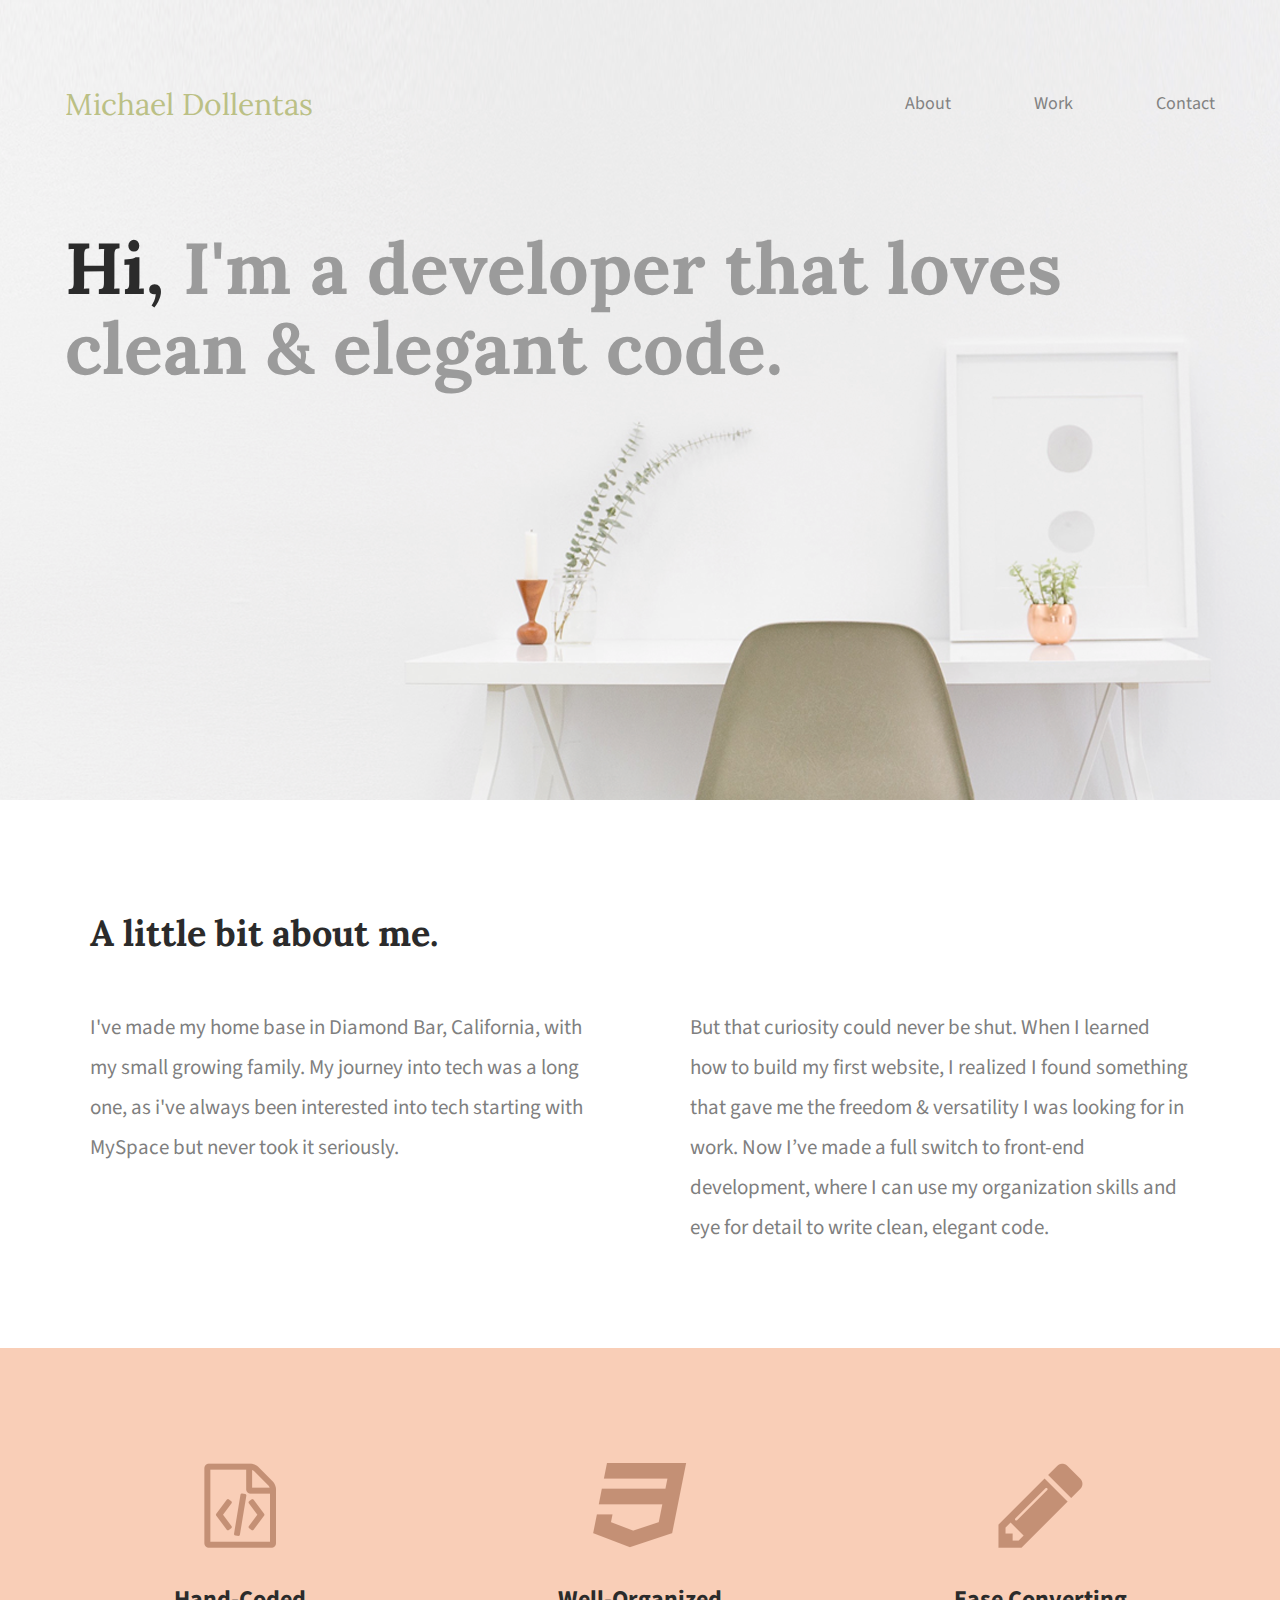
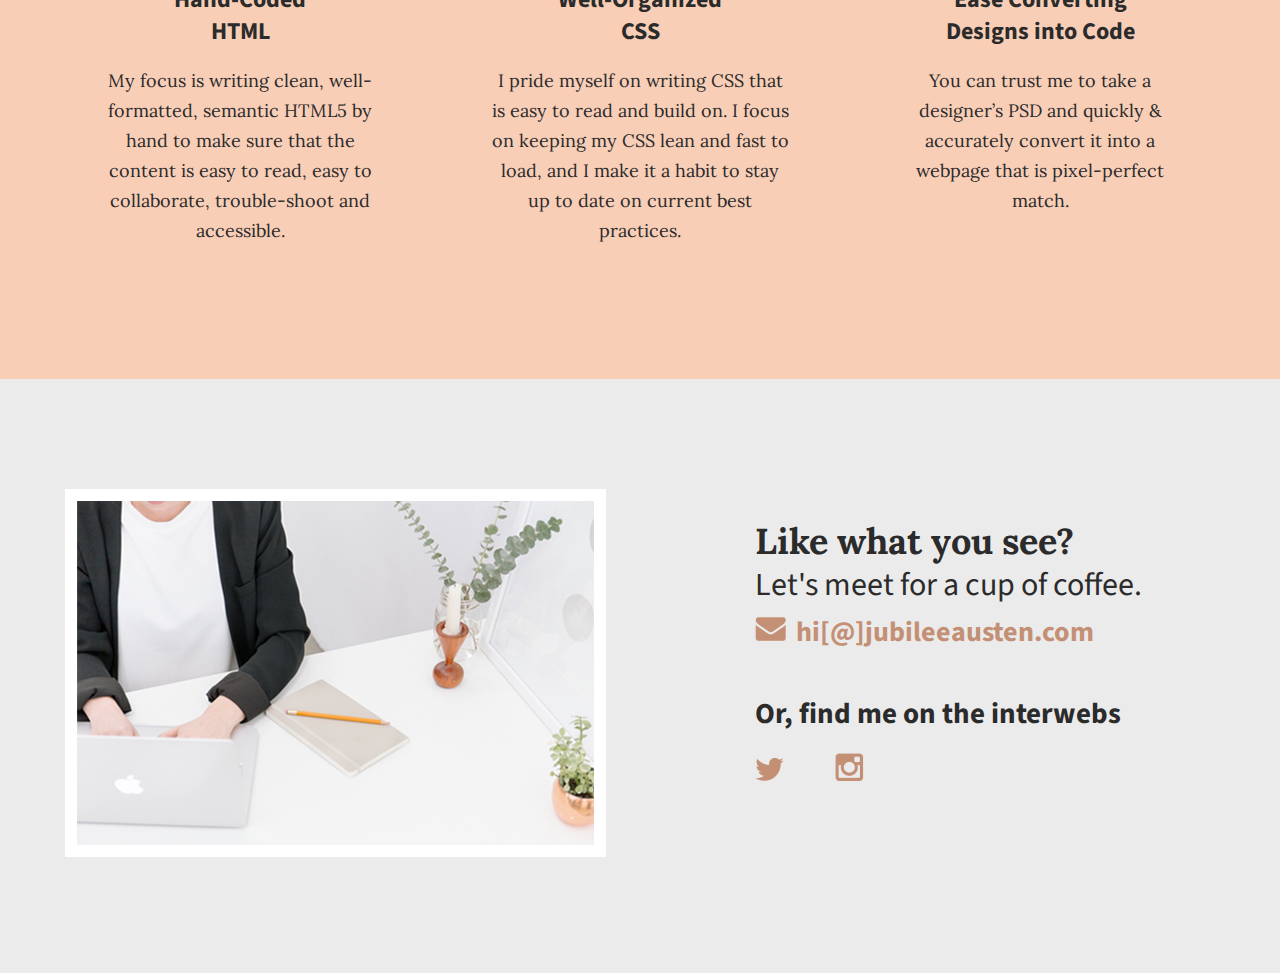
<file: index.html>
<!doctype html>
<html lang="en">
    <head>
        <title>Michael Dollentas | Portfolio</title>
            <link rel="stylesheet" href="css/normalize.css">
            <link rel="stylesheet" href="css/main.css">
            <link href='https://fonts.googleapis.com/css?family=Source+Sans+Pro:400,700' rel='stylesheet' type='text/css'>
            <link rel="preconnect" href="https://fonts.googleapis.com">
            <link rel="preconnect" href="https://fonts.gstatic.com" crossorigin>
            <link href="https://fonts.googleapis.com/css2?family=Lora:wght@400;700&display=swap" rel="stylesheet">
            <link href="https://fonts.googleapis.com/css?family=Lora:400,700" rel="stylesheet" type="text/css">
    </head>
    <body>
        <header>
            <div class="full-width">
                <div class="half-width">
                    <h1>Michael Dollentas</h1>
                </div>
                <div class="half-width">
                    <nav>
                        <ul>
                            <li><a href="#about">About</a></li>
                            <li><a href="work/index.html">Work</a></li>
                            <li><a href="#contact">Contact</a></li>
                        </ul>
                    </nav>
                </div>
                <h2><span>Hi,</span> I'm a developer that loves clean &amp; elegant code.</h2>
            </div>
        </header>
            <main>
                <section id="about">
                    <div class="full-width">
                        <h2>A little bit about me.</h2>
                        <div class="half-width">
                            <p>I've made my home base in Diamond Bar, California, with my small growing family. My journey into tech was a long one, as i've always 
                               been interested into tech starting with MySpace but never took it seriously.
                            </p>
                        </div>
                        <div class="half-width">
                            <p>But that curiosity could never be shut. When I learned how to build my first website, I realized I found something 
                               that gave me the freedom & versatility I was looking for in work. Now I’ve made a full switch to front-end development, where I can 
                               use my organization skills and eye for detail to write clean, elegant code.</p>
                        </div>
                    </div>
                </section>
                <section id="work">
                    <div class="full-width">
                        <div class="third-width">
                            <img src="img/html-icon.png" alt="HTML icon" />
                            <h3>Hand-Coded HTML</h3>
                            <p>My focus is writing clean, well-formatted, semantic HTML5 by hand to make sure that the content is easy to read, easy to collaborate, trouble-shoot and accessible.</p>
                        </div>
                        <div class="third-width">
                            <img src="img/css-icon.png" alt="CSS icon" />
                            <h3>Well-Organized CSS</h3>
                            <p>I pride myself on writing CSS that is easy to read and build on. I focus on keeping my CSS lean and fast to load, and I make it a habit to stay up to date on current best practices.</p>
                        </div>
                        <div class="third-width">
                            <img src="img/pencil-icon.png" alt="Pencil Icon" />
                            <h3>Ease Converting Designs into Code</h3>
                            <p>You can trust me to take a designer’s PSD and quickly & accurately convert it into a webpage that is pixel-perfect match.</p>
                        </div>
                    </div>
                </section>
                <footer id="contact">
                    <div class="full-width">
                        <div class="half-width">
                            <img src="img/contact-image.png" alt="Contact image" id="contact-img"/>
                        </div>
                        <div class="half-width">
                            <h2>Like what you see?</h2>
                            <h3 id="email-header">Let's meet for a cup of coffee.</h3>
                            <a href="mailto:hi@jubileeausten.com">
                                <img src="img/envelope.png" alt="Envelope image" id="envelope">hi[@]jubileeausten.com</a>
                            <h3 id="socialmedia-header">Or, find me on the interwebs</h3>
                                <ul>
                                    <li><a href="https://www.twitter.com/mimickeyou" target="_blank">
                                    <img src="img/twitter.png" alt="Twitter image"/></a></li>
                                    <li><a href="https://www.instagram.com/mickthefather" target="_blank">
                                    <img src="img/instagram.png" alt="Instagram image"/></a></li>
                                </ul>
                        </div>
                    </div>
                </footer>
            </main>
    </body>
</html>
</file>
<file: css/main.css>
/***** BASE STYLES ******/

body {
    font-family: 'Source Sans Pro', sans-serif;
    color: #2b2b2b;
}

/***** GRID ******/

.full-width {
    width: 1200px;
    margin: 0 auto;
    overflow: auto;
}
.half-width {
    width: 600px;
    float: left;
}
.third-width {
    width: 400px;
    float: left;
}

/***** HEADER *****/

header {
    height: 800px;
    background: url('../img/full-background.png');
    background-size: cover;
    background-position: center;
}
header h1 {
    font-family: 'Lora', serif;
    font-weight: normal;
    font-size: 30px;
    color: #BBC085;
    padding: 65px 0 65px 25px;
}
nav {
    float: right;
    padding: 75px 25px;
}
nav ul li {
    display: inline-block;
}
nav ul li a {
    text-transform: capitalize;
    text-decoration: none;
    font-size: 18px;
    color: #828282;
    padding-left: 80px;
}
header h2{
    width: 1000px;
    clear: both;
    font-family: 'Lora', serif;
    font-size: 72px;
    line-height: 80px;
    color: #9b9b9b;
    padding: 20px 0 20px 25px;
}
header h2 span {
    color:#2b2b2b
}

/***** ABOUT *****/

#about .full-width {
    padding: 80px 0;
}
#about h2 {
    font-family: 'Lora', serif;
    font-size: 36px;
    padding-left: 50px;
}
#about p {
    font-size: 21px;
    color: #7F7F7F;
    line-height: 40px;
    padding-left: 50px;
    padding-right: 50px;
}

/***** WORK *****/

#work {
    background-color: #F9CEB7;
    text-align: center;
}
#work .full-width {
    padding: 115px 0px;
}
#work img {
    padding-bottom: 30px;
}
#work h3 {
    font-size: 24px;
    line-height: 32px;
    width: 190px;
    margin: 0 auto;
}
#work p {
    font-family: 'Lora', serif;
    font-size: 18px;
    line-height: 30px;
    padding: 0 50px;
}

/***** CONTACT *****/

#contact {
    background-color: #EBEBEB;
}
#contact .full-width {
    padding: 110px 0px;
}
#contact img#contact-img {
    margin-left: 25px;
    border: 12px solid #ffffff;
}
#contact h2, #contact #email-header, #contact #socialmedia-header, #contact ul
{
    padding-left: 115px;
}
#contact #envelope {
    padding: 0 10px 0 115px;
}
#contact h2 {
    font-family: 'Lora', serif;
    font-size: 36px;
    line-height: 44px;
}
#contact #email-header{
    font-size: 32px;
    font-weight: 400;
    line-height: 44px;
    margin: -30px 0 5px 0;
}
#contact #socialmedia-header {
    font-weight: bold;
    font-size: 29px;
    line-height: 44px;
    margin: 40px 0 0 0;
}
#contact a {
    text-decoration: none;
    color: #C49075;
    font-weight: bold;  
    font-size: 28px;
}
#contact ul {
    list-style: none;
}
#contact ul li {
    display: inline-block;
}
#contact ul img {
    padding-right: 48px;
}
</file>
